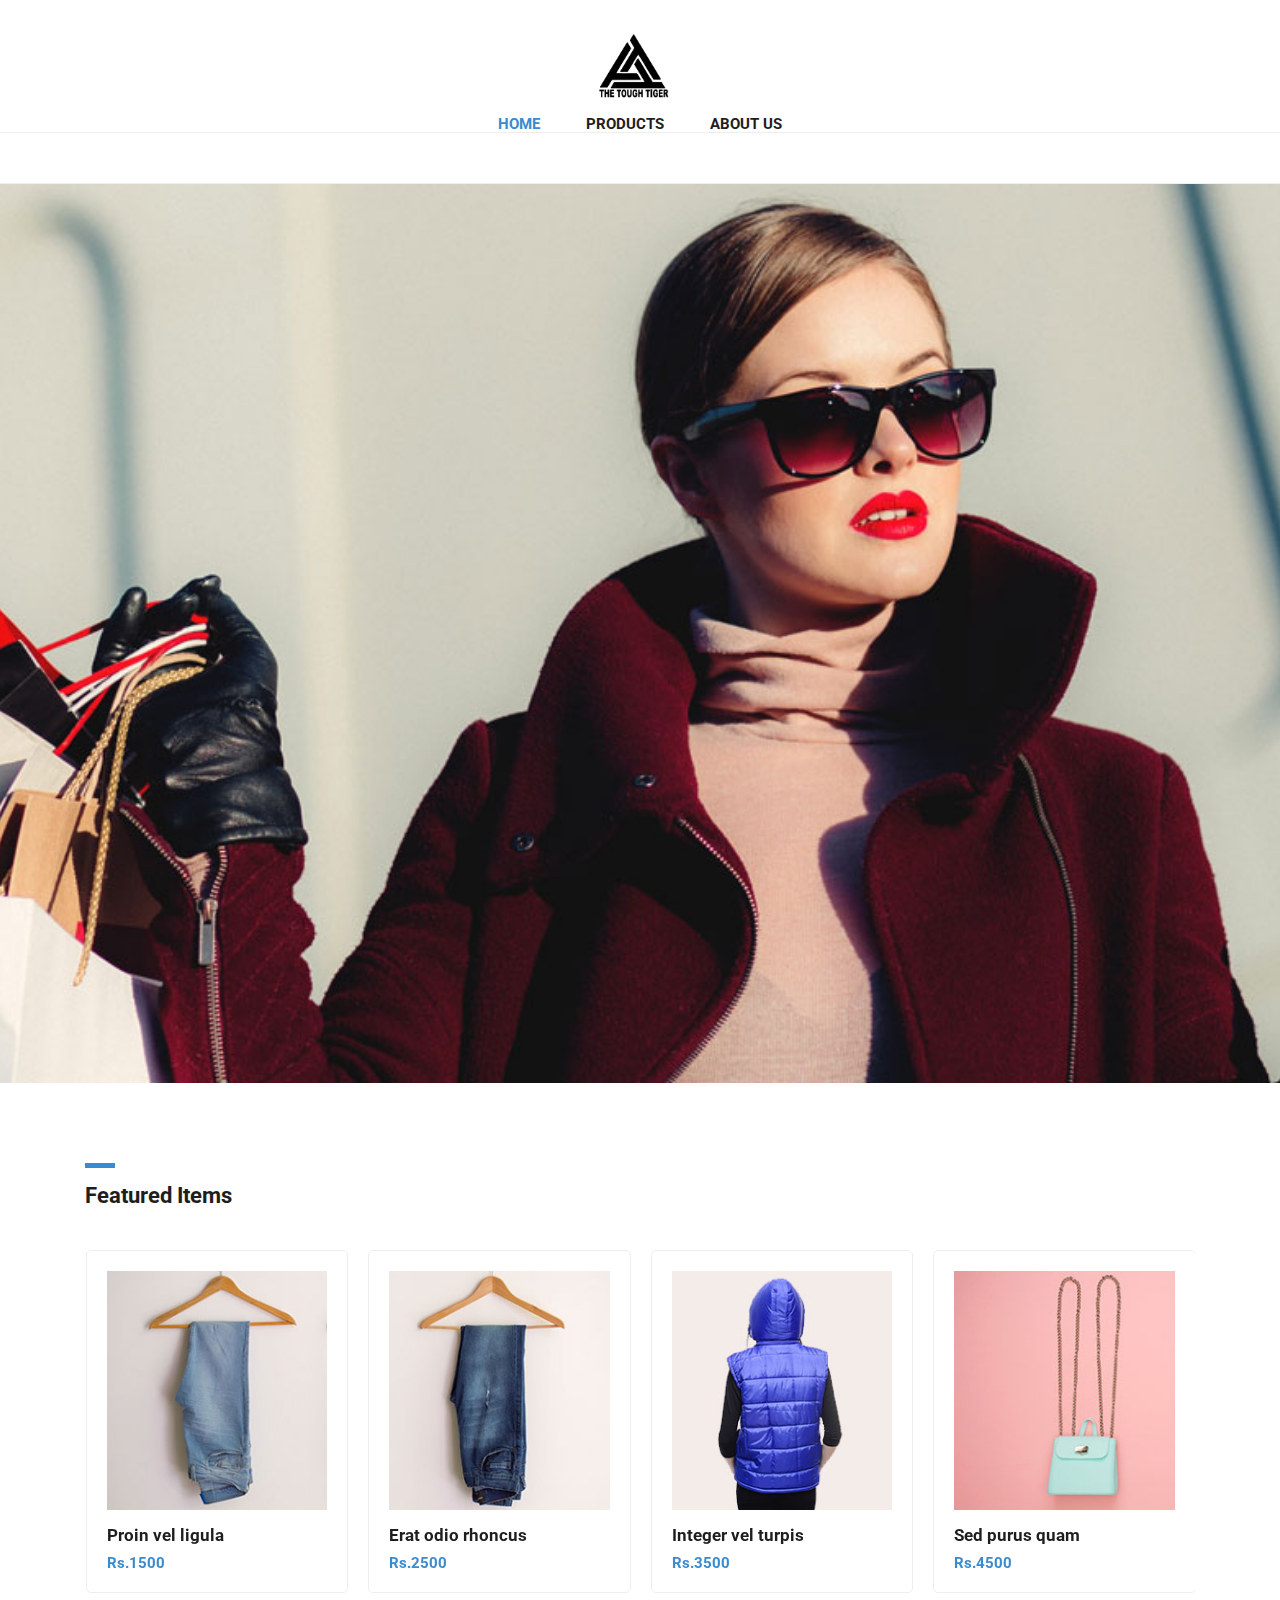
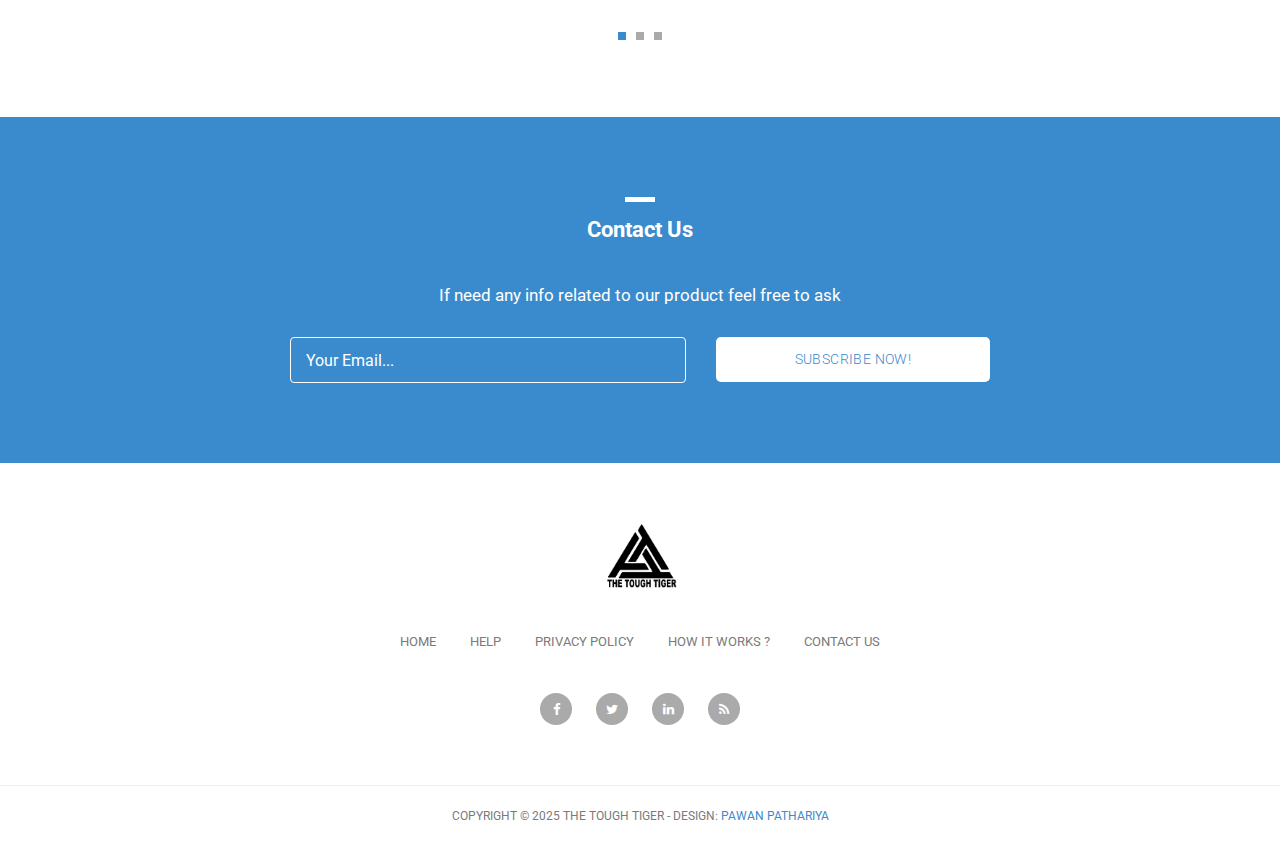
<file: index.html>
<!DOCTYPE html>
<html lang="en">

  <head>

    <meta charset="utf-8">
    <meta name="viewport" content="width=device-width, initial-scale=1, shrink-to-fit=no">
    <meta name="description" content="">
    <meta name="author" content="">
    <link href="https://fonts.googleapis.com/css?family=Roboto:100,300,400,500,700" rel="stylesheet">

    <title>Ecommerce Template</title>

    <!-- Bootstrap core CSS -->
    <link href="vendor/bootstrap/css/bootstrap.min.css" rel="stylesheet">


    <!-- Additional CSS Files -->
    <link rel="stylesheet" href="assets/css/fontawesome.css">
    <link rel="stylesheet" href="assets/css/tooplate-main.css">
    <link rel="stylesheet" href="assets/css/owl.css">
  </head>

  <body>

    <!-- Navigation -->
    <nav class="navbar navbar-expand-lg navbar-dark bg-dark static-top">
      <div class="container">
        <a class="navbar-brand" href="#"><img src="logo.png " alt="#" width="100"></a>
        <button class="navbar-toggler" type="button" data-toggle="collapse" data-target="#navbarResponsive" aria-controls="navbarResponsive" aria-expanded="false" aria-label="Toggle navigation">
          <span class="navbar-toggler-icon"></span>
        </button>
        <div class="collapse navbar-collapse" id="navbarResponsive">
          <ul class="navbar-nav ml-auto">
            <li class="nav-item active">
              <a class="nav-link" href="index.html">Home
                <span class="sr-only">(current)</span>
              </a>
            </li>
            <li class="nav-item">
              <a class="nav-link" href="products.html">Products</a>
            </li>
            <li class="nav-item">
              <a class="nav-link" href="about.html">About Us</a>
            </li>
          </ul>
        </div>
      </div>
    </nav>

    <!-- Page Content -->
    <!-- Banner Starts Here -->
    <div class="banner">
      <div class="container">
        <div class="row">
          <div class="col-md-12">
          </div>
        </div>
      </div>
    </div>
    <!-- Banner Ends Here -->

    <!-- Featured Starts Here -->
    <div class="featured-items">
      <div class="container">
        <div class="row">
          <div class="col-md-12">
            <div class="section-heading">
              <div class="line-dec"></div>
              <h1>Featured Items</h1>
            </div>
          </div>
          <div class="col-md-12">
            <div class="owl-carousel owl-theme">
              <a href="single-product.html">
                <div class="featured-item">
                  <img src="assets/images/item-01.jpg" alt="Item 1">
                  <h4>Proin vel ligula</h4>
                  <h6>Rs.1500</h6>
                </div>
              </a>
              <a href="single-product.html">
                <div class="featured-item">
                  <img src="assets/images/item-02.jpg" alt="Item 2">
                  <h4>Erat odio rhoncus</h4>
                  <h6>Rs.2500</h6>
                </div>
              </a>
              <a href="single-product.html">
                <div class="featured-item">
                  <img src="assets/images/item-03.jpg" alt="Item 3">
                  <h4>Integer vel turpis</h4>
                  <h6>Rs.3500</h6>
                </div>
              </a>
              <a href="single-product.html">
                <div class="featured-item">
                  <img src="assets/images/item-04.jpg" alt="Item 4">
                  <h4>Sed purus quam</h4>
                  <h6>Rs.4500</h6>
                </div>
              </a>
              <a href="single-product.html">
                <div class="featured-item">
                  <img src="assets/images/item-05.jpg" alt="Item 5">
                  <h4>Morbi aliquet</h4>
                  <h6>Rs.5500</h6>
                </div>
              </a>
              <a href="single-product.html">
                <div class="featured-item">
                  <img src="assets/images/item-06.jpg" alt="Item 6">
                  <h4>Urna ac diam</h4>
                  <h6>Rs.6500</h6>
                </div>
              </a>
              <a href="single-product.html">
                <div class="featured-item">
                  <img src="assets/images/item-04.jpg" alt="Item 7">
                  <h4>Proin eget imperdiet</h4>
                  <h6>Rs.7500</h6>
                </div>
              </a>
              <a href="single-product.html">
                <div class="featured-item">
                  <img src="assets/images/item-05.jpg" alt="Item 8">
                  <h4>Nullam risus nisl</h4>
                  <h6>Rs.8500</h6>
                </div>
              </a>
              <a href="single-product.html">
                <div class="featured-item">
                  <img src="assets/images/item-06.jpg" alt="Item 9">
                  <h4>Cras tempus</h4>
                  <h6>Rs.9500</h6>
                </div>
              </a>
            </div>
          </div>
        </div>
      </div>
    </div>
    <!-- Featred Ends Here -->


    <!-- Subscribe Form Starts Here -->
    <div class="subscribe-form">
      <div class="container">
        <div class="row">
          <div class="col-md-12">
            <div class="section-heading">
              <div class="line-dec"></div>
              <h1>Contact Us</h1>
            </div>
          </div>
          <div class="col-md-8 offset-md-2">
            <div class="main-content">
              <p>If need any info related to our product feel free to ask</p>
              <div class="container">
                <form id="subscribe" action="" method="get">
                  <div class="row">
                    <div class="col-md-7">
                      <fieldset>
                        <input name="email" type="text" class="form-control" id="email" 
                        onfocus="if(this.value == 'Your Email...') { this.value = ''; }" 
                    	onBlur="if(this.value == '') { this.value = 'Your Email...';}"
                    	value="Your Email..." required="">
                      </fieldset>
                    </div>
                    <div class="col-md-5">
                      <fieldset>
                        <button type="submit" id="form-submit" class="button">Subscribe Now!</button>
                      </fieldset>
                    </div>
                  </div>
                </form>
              </div>
            </div>
          </div>
        </div>
      </div>
    </div>
    <!-- Subscribe Form Ends Here -->


    
    <!-- Footer Starts Here -->
    <div class="footer">
      <div class="container">
        <div class="row">
          <div class="col-md-12">
            <div class="logo">
              <img src="logo.png" alt="" width="100">
            </div>
          </div>
          <div class="col-md-12">
            <div class="footer-menu">
              <ul>
                <li><a href="#">Home</a></li>
                <li><a href="#">Help</a></li>
                <li><a href="#">Privacy Policy</a></li>
                <li><a href="#">How It Works ?</a></li>
                <li><a href="#">Contact Us</a></li>
              </ul>
            </div>
          </div>
          <div class="col-md-12">
            <div class="social-icons">
              <ul>
                <li><a href="#"><i class="fa fa-facebook"></i></a></li>
                <li><a href="#"><i class="fa fa-twitter"></i></a></li>
                <li><a href="#"><i class="fa fa-linkedin"></i></a></li>
                <li><a href="#"><i class="fa fa-rss"></i></a></li>
              </ul>
            </div>
          </div>
        </div>
      </div>
    </div>
    <!-- Footer Ends Here -->


    <!-- Sub Footer Starts Here -->
    <div class="sub-footer">
      <div class="container">
        <div class="row">
          <div class="col-md-12">
            <div class="copyright-text">
              <p>Copyright &copy; 2025 The Tough Tiger  
                - Design: <a rel="nofollow" href="https://www.facebook.com/tooplate">Pawan Pathariya</a></p>
            </div>
          </div>
        </div>
      </div>
    </div>
    <!-- Sub Footer Ends Here -->


    <!-- Bootstrap core JavaScript -->
    <script src="vendor/jquery/jquery.min.js"></script>
    <script src="vendor/bootstrap/js/bootstrap.bundle.min.js"></script>


    <!-- Additional Scripts -->
    <script src="assets/js/custom.js"></script>
    <script src="assets/js/owl.js"></script>


    <script language = "text/Javascript"> 
      cleared[0] = cleared[1] = cleared[2] = 0; //set a cleared flag for each field
      function clearField(t){                   //declaring the array outside of the
      if(! cleared[t.id]){                      // function makes it static and global
          cleared[t.id] = 1;  // you could use true and false, but that's more typing
          t.value='';         // with more chance of typos
          t.style.color='#fff';
          }
      }
    </script>


  </body>

</html>
</file>
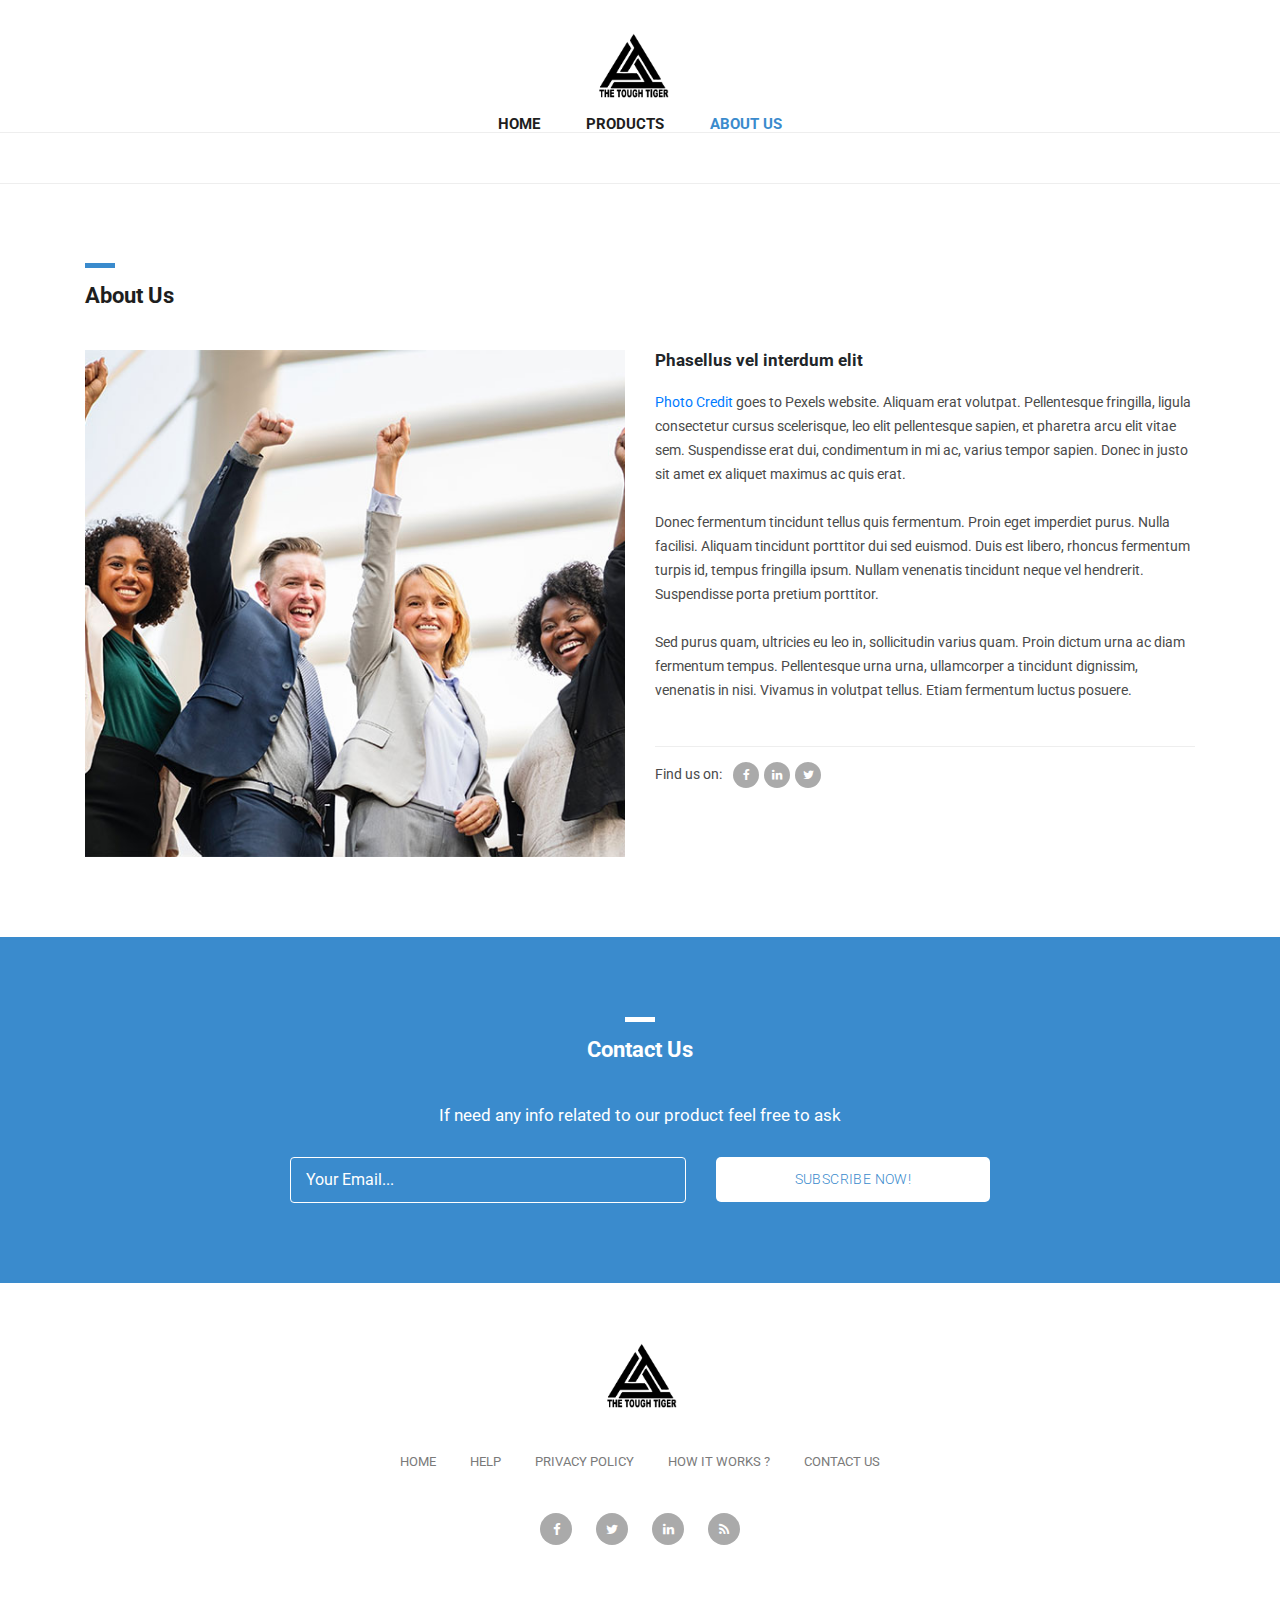
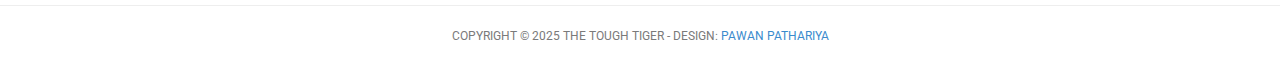
<file: about.html>
<!DOCTYPE html>
<html lang="en">

  <head>

    <meta charset="utf-8">
    <meta name="viewport" content="width=device-width, initial-scale=1, shrink-to-fit=no">
    <meta name="description" content="">
    <meta name="author" content="">
    <link href="https://fonts.googleapis.com/css?family=Roboto:100,300,400,500,700" rel="stylesheet">

    <title>About Page</title>

    <!-- Bootstrap core CSS -->
    <link href="vendor/bootstrap/css/bootstrap.min.css" rel="stylesheet">


    <!-- Additional CSS Files -->
    <link rel="stylesheet" href="assets/css/fontawesome.css">
    <link rel="stylesheet" href="assets/css/tooplate-main.css">
    <link rel="stylesheet" href="assets/css/owl.css">
    <link rel="stylesheet" href="assets/css/flex-slider.css">
  </head>

  <body>
    

    <!-- Navigation -->
    <nav class="navbar navbar-expand-lg navbar-dark bg-dark static-top">
      <div class="container">
        <a class="navbar-brand" href="#"><img src="logo.png" alt="" width="100"></a>
        <button class="navbar-toggler" type="button" data-toggle="collapse" data-target="#navbarResponsive" aria-controls="navbarResponsive" aria-expanded="false" aria-label="Toggle navigation">
          <span class="navbar-toggler-icon"></span>
        </button>
        <div class="collapse navbar-collapse" id="navbarResponsive">
          <ul class="navbar-nav ml-auto">
            <li class="nav-item">
              <a class="nav-link" href="index.html">Home</a>
            </li>
            <li class="nav-item">
              <a class="nav-link" href="products.html">Products
                <span class="sr-only">(current)</span>
              </a>
            </li>
            <li class="nav-item active">
              <a class="nav-link" href="about.html">About Us</a>
              <span class="sr-only">(current)</span>
            </li>
          </ul>
        </div>
      </div>
    </nav>

    <!-- Page Content -->
    <!-- About Page Starts Here -->
    <div class="about-page">
      <div class="container">
        <div class="row">
          <div class="col-md-12">
            <div class="section-heading">
              <div class="line-dec"></div>
              <h1>About Us</h1>
            </div>
          </div>
          <div class="col-md-6">
            <div class="left-image">
              <img src="assets/images/about-us.jpg" alt="">
            </div>
          </div>
          <div class="col-md-6">
            <div class="right-content">
              <h4>Phasellus vel interdum elit</h4>
              <p><a href="https://www.pexels.com/photo/group-of-people-raising-right-hand-1059120/">Photo Credit</a> goes to Pexels website. Aliquam erat volutpat. Pellentesque fringilla, ligula consectetur cursus scelerisque, leo elit pellentesque sapien, et pharetra arcu elit vitae sem. Suspendisse erat dui, condimentum in mi ac, varius tempor sapien. Donec in justo sit amet ex aliquet maximus ac quis erat.</p> 
              <br>
              <p>Donec fermentum tincidunt tellus quis fermentum. Proin eget imperdiet purus. Nulla facilisi. Aliquam tincidunt porttitor dui sed euismod. Duis est libero, rhoncus fermentum turpis id, tempus fringilla ipsum. Nullam venenatis tincidunt neque vel hendrerit. Suspendisse porta pretium porttitor.</p>
              <br>
              <p>Sed purus quam, ultricies eu leo in, sollicitudin varius quam. Proin dictum urna ac diam fermentum tempus. Pellentesque urna urna, ullamcorper a tincidunt dignissim, venenatis in nisi. Vivamus in volutpat tellus. Etiam fermentum luctus posuere.</p>
              <br>
              <div class="share">
                <h6>Find us on: <span><a href="#"><i class="fa fa-facebook"></i></a><a href="#"><i class="fa fa-linkedin"></i></a><a href="#"><i class="fa fa-twitter"></i></a></span></h6>
              </div>
            </div>
          </div>
        </div>
      </div>
    </div>
    <!-- About Page Ends Here -->

    <!-- Subscribe Form Starts Here -->
    <div class="subscribe-form">
      <div class="container">
        <div class="row">
          <div class="col-md-12">
            <div class="section-heading">
              <div class="line-dec"></div>
              <h1>Contact Us</h1>
            </div>
          </div>
          <div class="col-md-8 offset-md-2">
            <div class="main-content">
              <p>If need any info related to our product feel free to ask</p>
              <div class="container">
                <form id="subscribe" action="" method="get">
                  <div class="row">
                    <div class="col-md-7">
                      <fieldset>
                        <input name="email" type="text" class="form-control" id="email" 
                        onfocus="if(this.value == 'Your Email...') { this.value = ''; }" 
                    	onBlur="if(this.value == '') { this.value = 'Your Email...';}"
                    	value="Your Email..." required="">
                      </fieldset>
                    </div>
                    <div class="col-md-5">
                      <fieldset>
                        <button type="submit" id="form-submit" class="button">Subscribe Now!</button>
                      </fieldset>
                    </div>
                  </div>
                </form>
              </div>
            </div>
          </div>
        </div>
      </div>
    </div>
    <!-- Subscribe Form Ends Here -->


    
    <!-- Footer Starts Here -->
    <div class="footer">
      <div class="container">
        <div class="row">
          <div class="col-md-12">
            <div class="logo">
              <img src="logo.png" alt="" width="100">
            </div>
          </div>
          <div class="col-md-12">
            <div class="footer-menu">
              <ul>
                <li><a href="#">Home</a></li>
                <li><a href="#">Help</a></li>
                <li><a href="#">Privacy Policy</a></li>
                <li><a href="#">How It Works ?</a></li>
                <li><a href="#">Contact Us</a></li>
              </ul>
            </div>
          </div>
          <div class="col-md-12">
            <div class="social-icons">
              <ul>
                <li><a href="#"><i class="fa fa-facebook"></i></a></li>
                <li><a href="#"><i class="fa fa-twitter"></i></a></li>
                <li><a href="#"><i class="fa fa-linkedin"></i></a></li>
                <li><a href="#"><i class="fa fa-rss"></i></a></li>
              </ul>
            </div>
          </div>
        </div>
      </div>
    </div>
    <!-- Footer Ends Here -->


    <!-- Sub Footer Starts Here -->
    <div class="sub-footer">
      <div class="container">
        <div class="row">
          <div class="col-md-12">
            <div class="copyright-text">
              <p>Copyright &copy; 2025 The Tough Tiger  
                - Design: <a rel="nofollow" href="https://www.facebook.com/tooplate">Pawan Pathariya</a></p>
            </div>
          </div>
        </div>
      </div>
    </div>
    <!-- Sub Footer Ends Here -->



    <!-- Bootstrap core JavaScript -->
    <script src="vendor/jquery/jquery.min.js"></script>
    <script src="vendor/bootstrap/js/bootstrap.bundle.min.js"></script>


    <!-- Additional Scripts -->
    <script src="assets/js/custom.js"></script>
    <script src="assets/js/owl.js"></script>
    <script src="assets/js/isotope.js"></script>
    <script src="assets/js/flex-slider.js"></script>


    <script language = "text/Javascript"> 
      cleared[0] = cleared[1] = cleared[2] = 0; //set a cleared flag for each field
      function clearField(t){                   //declaring the array outside of the
      if(! cleared[t.id]){                      // function makes it static and global
          cleared[t.id] = 1;  // you could use true and false, but that's more typing
          t.value='';         // with more chance of typos
          t.style.color='#fff';
          }
      }
    </script>


  </body>

</html>
</file>
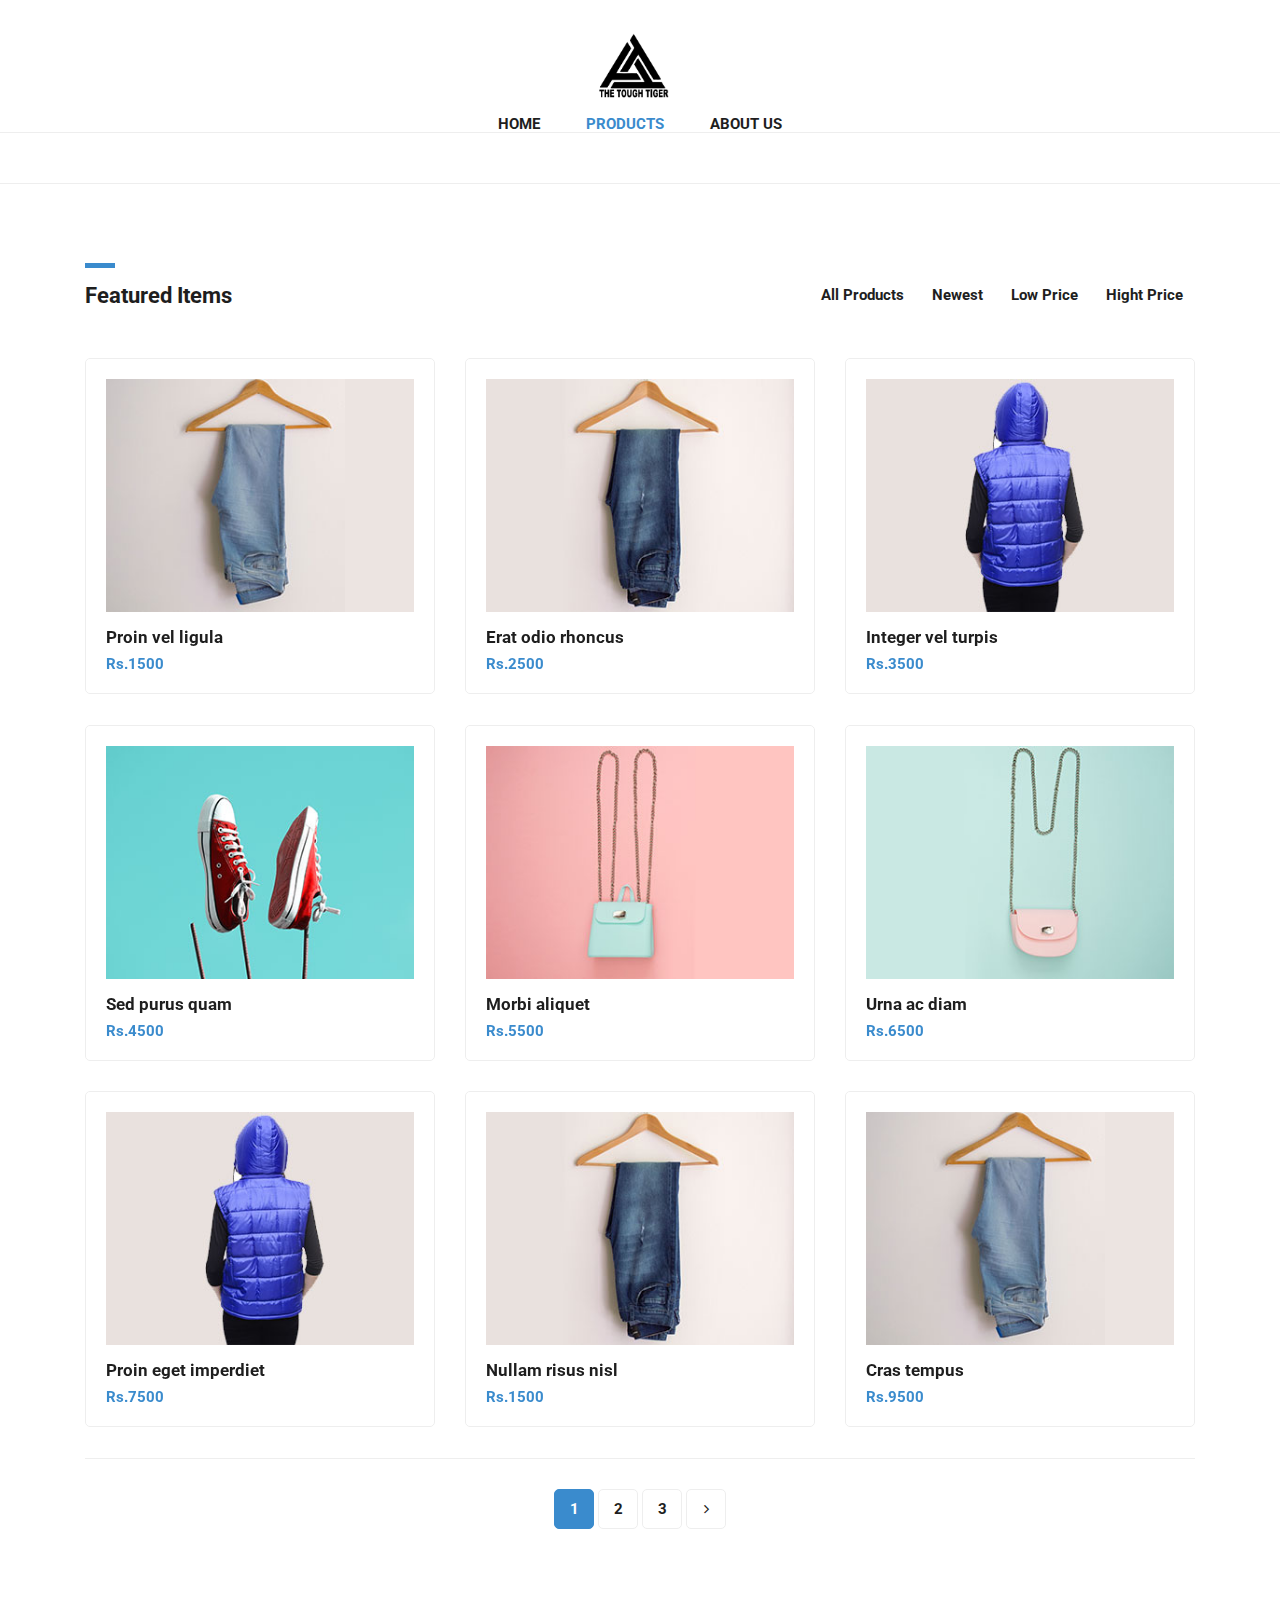
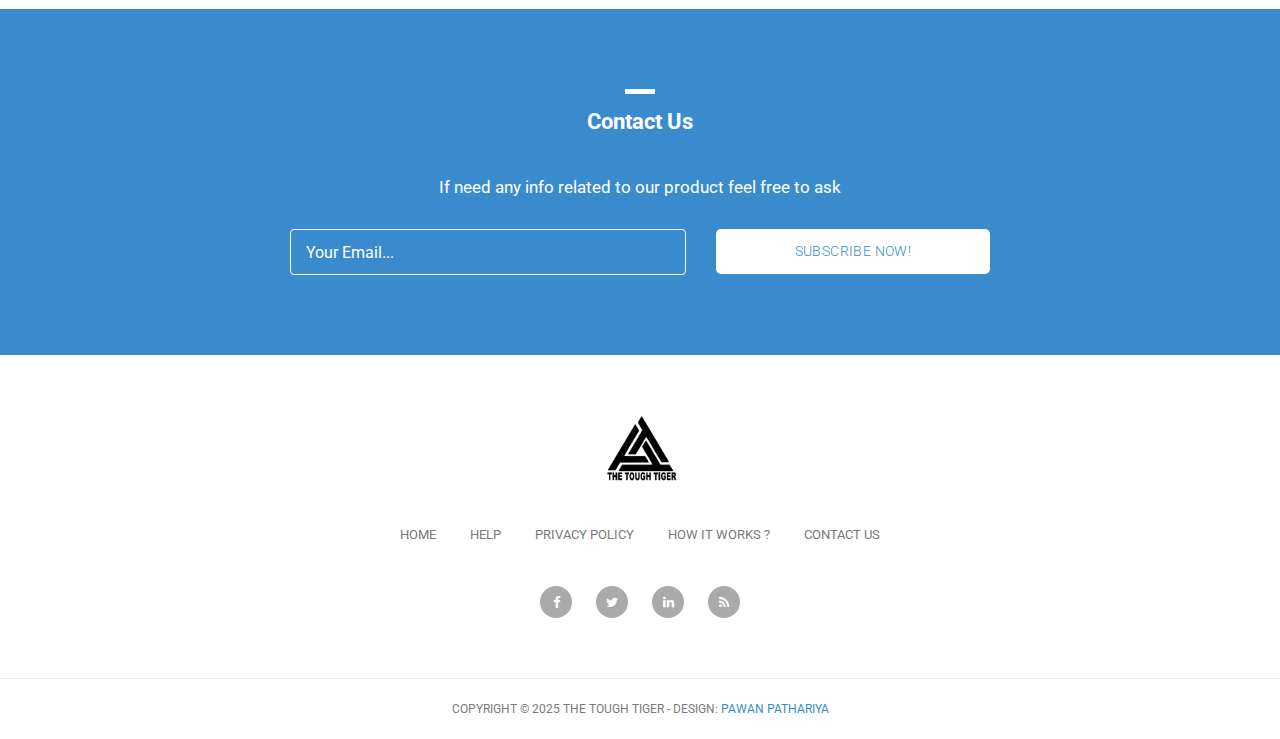
<file: products.html>
<!DOCTYPE html>
<html lang="en">

  <head>

    <meta charset="utf-8">
    <meta name="viewport" content="width=device-width, initial-scale=1, shrink-to-fit=no">
    <meta name="description" content="">
    <meta name="author" content="">
    <link href="https://fonts.googleapis.com/css?family=Roboto:100,300,400,500,700" rel="stylesheet">

    <title>Our Products</title>

    <!-- Bootstrap core CSS -->
    <link href="vendor/bootstrap/css/bootstrap.min.css" rel="stylesheet">


    <!-- Additional CSS Files -->
    <link rel="stylesheet" href="assets/css/fontawesome.css">
    <link rel="stylesheet" href="assets/css/tooplate-main.css">
    <link rel="stylesheet" href="assets/css/owl.css">

  </head>

  <body>
   
    <!-- Navigation -->
    <nav class="navbar navbar-expand-lg navbar-dark bg-dark static-top">
      <div class="container">
        <a class="navbar-brand" href="#"><img src="logo.png" alt="" width="100"></a>
        <button class="navbar-toggler" type="button" data-toggle="collapse" data-target="#navbarResponsive" aria-controls="navbarResponsive" aria-expanded="false" aria-label="Toggle navigation">
          <span class="navbar-toggler-icon"></span>
        </button>
        <div class="collapse navbar-collapse" id="navbarResponsive">
          <ul class="navbar-nav ml-auto">
            <li class="nav-item">
              <a class="nav-link" href="index.html">Home</a>
            </li>
            <li class="nav-item active">
              <a class="nav-link" href="products.html">Products
                <span class="sr-only">(current)</span>
              </a>
            </li>
            <li class="nav-item">
              <a class="nav-link" href="about.html">About Us</a>
            </li>
    
          </ul>
        </div>
      </div>
    </nav>

    <!-- Page Content -->
    <!-- Items Starts Here -->
    <div class="featured-page">
      <div class="container">
        <div class="row">
          <div class="col-md-4 col-sm-12">
            <div class="section-heading">
              <div class="line-dec"></div>
              <h1>Featured Items</h1>
            </div>
          </div>
          <div class="col-md-8 col-sm-12">
            <div id="filters" class="button-group">
              <button class="btn btn-primary" data-filter="*">All Products</button>
              <button class="btn btn-primary" data-filter=".new">Newest</button>
              <button class="btn btn-primary" data-filter=".low">Low Price</button>
              <button class="btn btn-primary" data-filter=".high">Hight Price</button>
            </div>
          </div>
        </div>
      </div>
    </div>
  
    <div class="featured container no-gutter">

        <div class="row posts">
            <div id="1" class="item new col-md-4">
              <a href="single-product.html">
                <div class="featured-item">
                  <img src="assets/images/product-01.jpg" alt="">
                  <h4>Proin vel ligula</h4>
                  <h6>Rs.1500</h6>
                </div>
              </a>
            </div>
            <div id="2" class="item high col-md-4">
              <a href="single-product.html">
                <div class="featured-item">
                  <img src="assets/images/product-02.jpg" alt="">
                  <h4>Erat odio rhoncus</h4>
                  <h6>Rs.2500</h6>
                </div>
              </a>
            </div>
            <div id="3" class="item low col-md-4">
              <a href="single-product.html">
                <div class="featured-item">
                  <img src="assets/images/product-03.jpg" alt="">
                  <h4>Integer vel turpis</h4>
                  <h6>Rs.3500</h6>
                </div>
              </a>
            </div>
            <div id="4" class="item low col-md-4">
              <a href="single-product.html">
                <div class="featured-item">
                  <img src="assets/images/product-04.jpg" alt="">
                  <h4>Sed purus quam</h4>
                  <h6>Rs.4500</h6>
                </div>
              </a>
            </div>
            <div id="5" class="item new high col-md-4">
              <a href="single-product.html">
                <div class="featured-item">
                  <img src="assets/images/product-05.jpg" alt="">
                  <h4>Morbi aliquet</h4>
                  <h6>Rs.5500</h6>
                </div>
              </a>
            </div>
            <div id="6" class="item new col-md-4">
              <a href="single-product.html">
                <div class="featured-item">
                  <img src="assets/images/product-06.jpg" alt="">
                  <h4>Urna ac diam</h4>
                  <h6>Rs.6500</h6>
                </div>
              </a>
            </div>
            <div id="7" class="item new high col-md-4">
              <a href="single-product.html">
                <div class="featured-item">
                  <img src="assets/images/product-03.jpg" alt="">
                  <h4>Proin eget imperdiet</h4>
                  <h6>Rs.7500</h6>
                </div>
              </a>
            </div>
            <div id="8" class="item low new col-md-4">
              <a href="single-product.html">
                <div class="featured-item">
                  <img src="assets/images/product-02.jpg" alt="">
                  <h4>Nullam risus nisl</h4>
                  <h6>Rs.1500</h6>
                </div>
              </a>
            </div>
            <div id="9" class="item new col-md-4">
              <a href="single-product.html">
                <div class="featured-item">
                  <img src="assets/images/product-01.jpg" alt="">
                  <h4>Cras tempus</h4>
                  <h6>Rs.9500</h6>
                </div>
              </a>
            </div>
        </div>
    </div>

    <div class="page-navigation">
      <div class="container">
        <div class="row">
          <div class="col-md-12">
            <ul>
              <li class="current-page"><a href="#">1</a></li>
              <li><a href="#">2</a></li>
              <li><a href="#">3</a></li>
              <li><a href="#"><i class="fa fa-angle-right"></i></a></li>
            </ul>
          </div>
        </div>
      </div>
    </div>
    <!-- Featred Page Ends Here -->

    <!-- Subscribe Form Starts Here -->
    <div class="subscribe-form">
      <div class="container">
        <div class="row">
          <div class="col-md-12">
            <div class="section-heading">
              <div class="line-dec"></div>
              <h1>Contact Us</h1>
            </div>
          </div>
          <div class="col-md-8 offset-md-2">
            <div class="main-content">
              <p>If need any info related to our product feel free to ask</p>
              <div class="container">
                <form id="subscribe" action="" method="get">
                  <div class="row">
                    <div class="col-md-7">
                      <fieldset>
                        <input name="email" type="text" class="form-control" id="email" 
                        onfocus="if(this.value == 'Your Email...') { this.value = ''; }" 
                    	onBlur="if(this.value == '') { this.value = 'Your Email...';}"
                    	value="Your Email..." required="">
                      </fieldset>
                    </div>
                    <div class="col-md-5">
                      <fieldset>
                        <button type="submit" id="form-submit" class="button">Subscribe Now!</button>
                      </fieldset>
                    </div>
                  </div>
                </form>
              </div>
            </div>
          </div>
        </div>
      </div>
    </div>
    <!-- Subscribe Form Ends Here -->


    
    <!-- Footer Starts Here -->
    <div class="footer">
      <div class="container">
        <div class="row">
          <div class="col-md-12">
            <div class="logo">
              <img src="logo.png" alt="" width="100">
            </div>
          </div>
          <div class="col-md-12">
            <div class="footer-menu">
              <ul>
                <li><a href="#">Home</a></li>
                <li><a href="#">Help</a></li>
                <li><a href="#">Privacy Policy</a></li>
                <li><a href="#">How It Works ?</a></li>
                <li><a href="#">Contact Us</a></li>
              </ul>
            </div>
          </div>
          <div class="col-md-12">
            <div class="social-icons">
              <ul>
                <li><a href="#"><i class="fa fa-facebook"></i></a></li>
                <li><a href="#"><i class="fa fa-twitter"></i></a></li>
                <li><a href="#"><i class="fa fa-linkedin"></i></a></li>
                <li><a href="#"><i class="fa fa-rss"></i></a></li>
              </ul>
            </div>
          </div>
        </div>
      </div>
    </div>
    <!-- Footer Ends Here -->


    <!-- Sub Footer Starts Here -->
    <div class="sub-footer">
      <div class="container">
        <div class="row">
          <div class="col-md-12">
            <div class="copyright-text">
              <p>Copyright &copy; 2025 The Tough Tiger  
                - Design: <a rel="nofollow" href="https://www.facebook.com/tooplate">Pawan Pathariya</a></p>
            </div>
          </div>
        </div>
      </div>
    </div>
    <!-- Sub Footer Ends Here -->



    <!-- Bootstrap core JavaScript -->
    <script src="vendor/jquery/jquery.min.js"></script>
    <script src="vendor/bootstrap/js/bootstrap.bundle.min.js"></script>


    <!-- Additional Scripts -->
    <script src="assets/js/custom.js"></script>
    <script src="assets/js/owl.js"></script>
    <script src="assets/js/isotope.js"></script>


    <script language = "text/Javascript"> 
      cleared[0] = cleared[1] = cleared[2] = 0; //set a cleared flag for each field
      function clearField(t){                   //declaring the array outside of the
      if(! cleared[t.id]){                      // function makes it static and global
          cleared[t.id] = 1;  // you could use true and false, but that's more typing
          t.value='';         // with more chance of typos
          t.style.color='#fff';
          }
      }
    </script>


  </body>

</html>
</file>
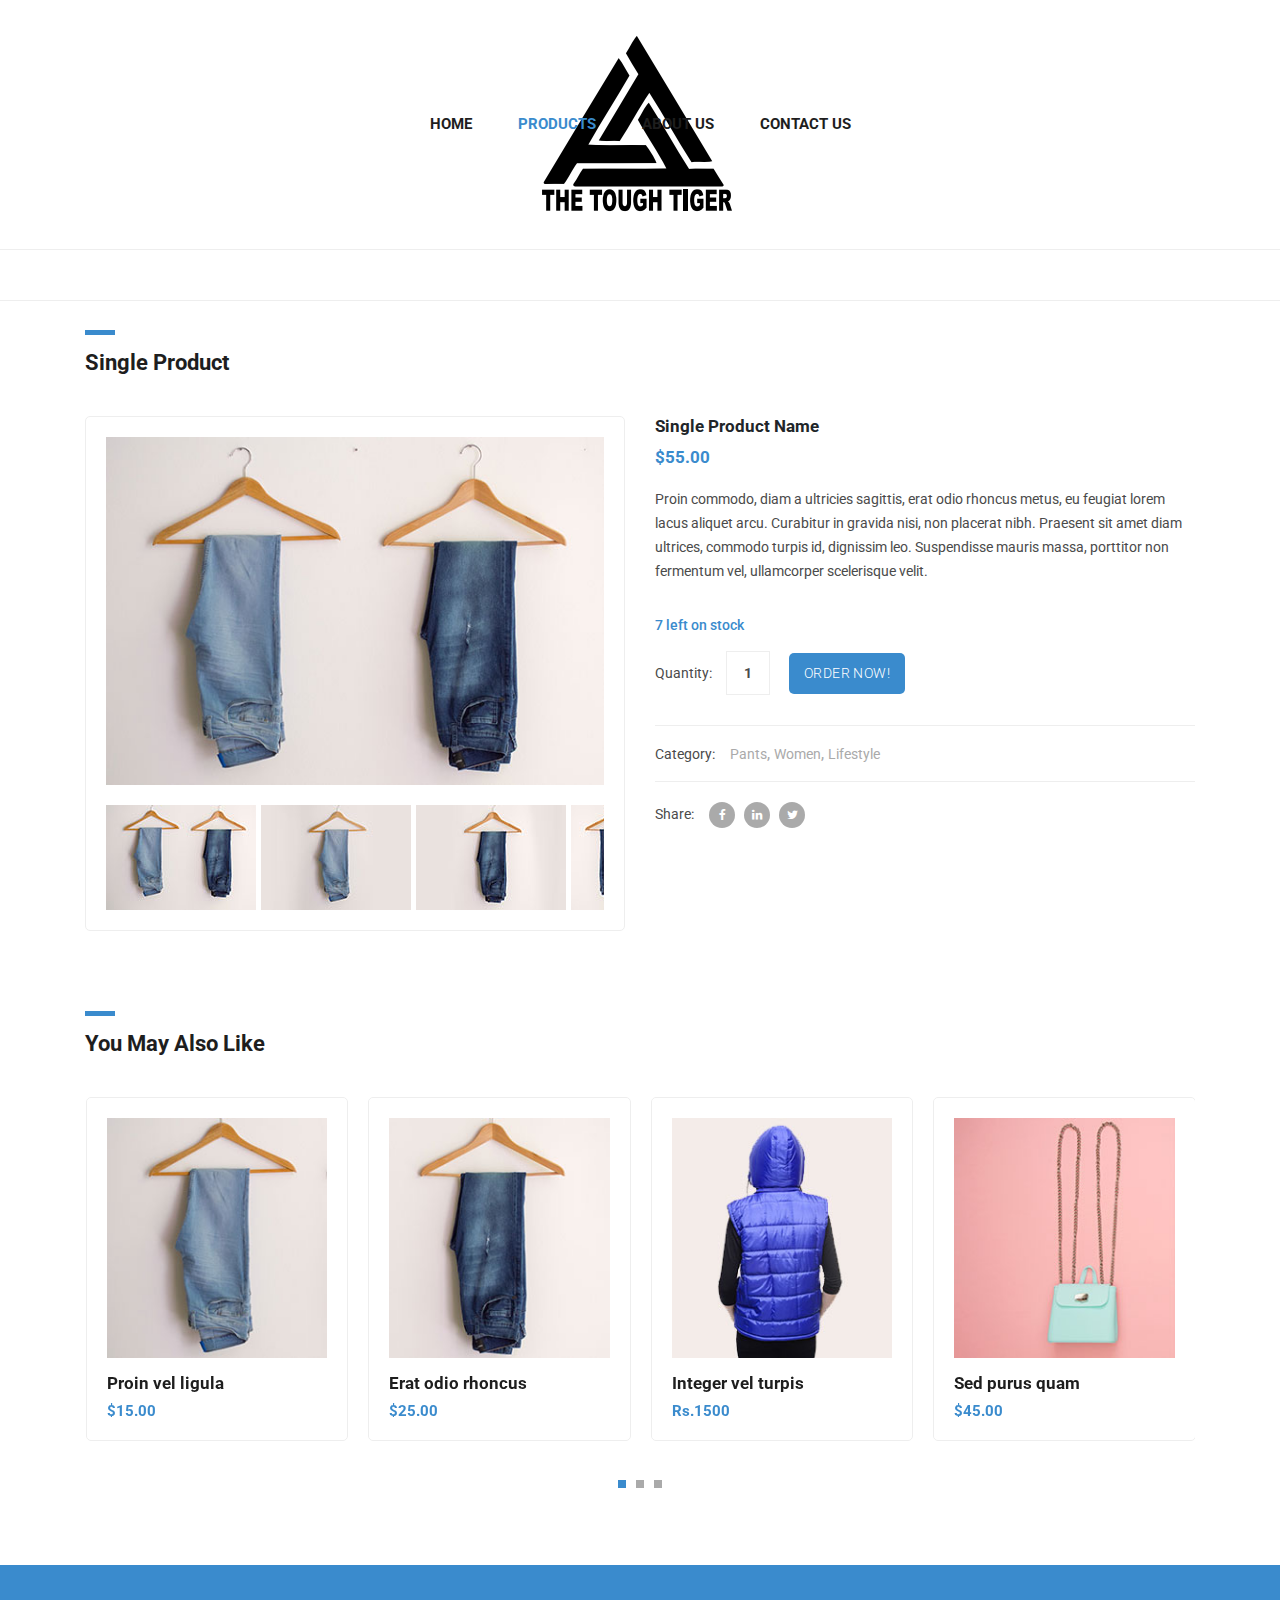
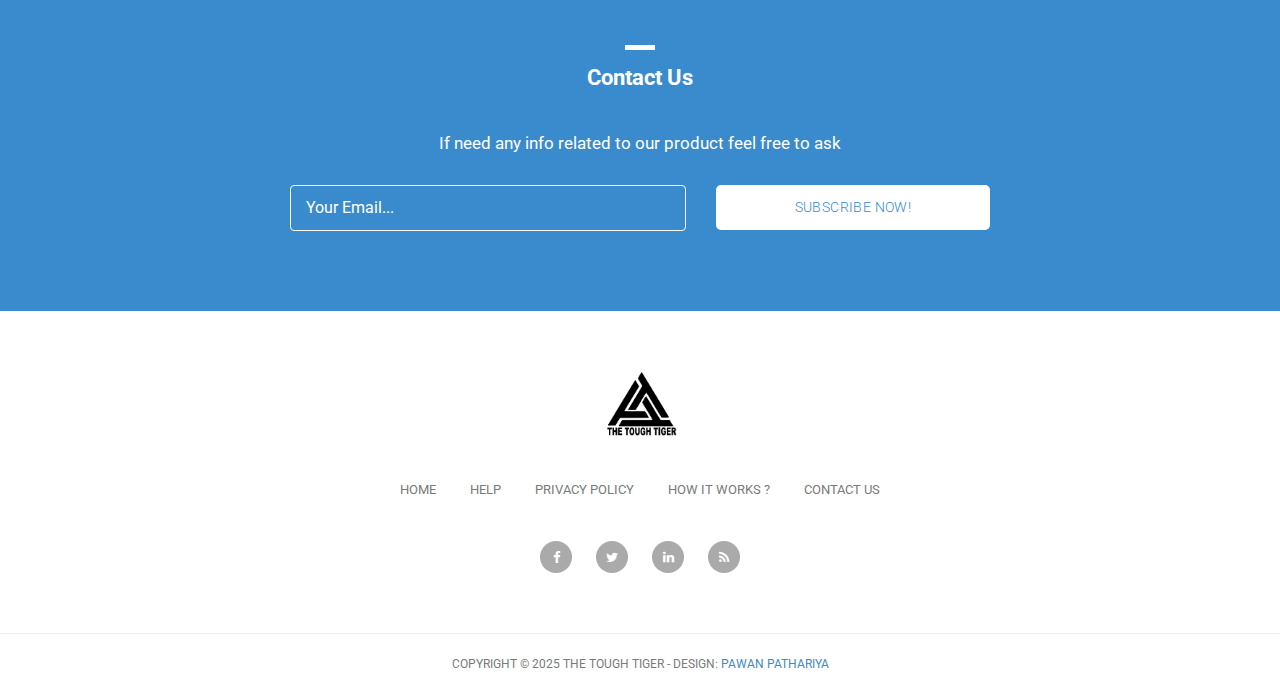
<file: single-product.html>
<!DOCTYPE html>
<html lang="en">

  <head>

    <meta charset="utf-8">
    <meta name="viewport" content="width=device-width, initial-scale=1, shrink-to-fit=no">
    <meta name="description" content="">
    <meta name="author" content="">
    <link href="https://fonts.googleapis.com/css?family=Roboto:100,300,400,500,700" rel="stylesheet">

    <title>Product Detail</title>

    <!-- Bootstrap core CSS -->
    <link href="vendor/bootstrap/css/bootstrap.min.css" rel="stylesheet">


    <!-- Additional CSS Files -->
    <link rel="stylesheet" href="assets/css/fontawesome.css">
    <link rel="stylesheet" href="assets/css/tooplate-main.css">
    <link rel="stylesheet" href="assets/css/owl.css">
    <link rel="stylesheet" href="assets/css/flex-slider.css">
  </head>

  <body>
    
 
    <!-- Navigation -->
    <nav class="navbar navbar-expand-lg navbar-dark bg-dark static-top">
      <div class="container">
        <a class="navbar-brand" href="#"><img src="logo.png" alt=""></a>
        <button class="navbar-toggler" type="button" data-toggle="collapse" data-target="#navbarResponsive" aria-controls="navbarResponsive" aria-expanded="false" aria-label="Toggle navigation">
          <span class="navbar-toggler-icon"></span>
        </button>
        <div class="collapse navbar-collapse" id="navbarResponsive">
          <ul class="navbar-nav ml-auto">
            <li class="nav-item">
              <a class="nav-link" href="index.html">Home</a>
            </li>
            <li class="nav-item active">
              <a class="nav-link" href="products.html">Products
                <span class="sr-only">(current)</span>
              </a>
            </li>
            <li class="nav-item">
              <a class="nav-link" href="about.html">About Us</a>
            </li>
            <li class="nav-item">
              <a class="nav-link" href="contact.html">Contact Us</a>
            </li>
          </ul>
        </div>
      </div>
    </nav>

    <!-- Page Content -->
    <!-- Single Starts Here -->
    <div class="single-product">
      <div class="container">
        <div class="row">
          <div class="col-md-12">
            <div class="section-heading">
              <div class="line-dec"></div>
              <h1>Single Product</h1>
            </div>
          </div>
          <div class="col-md-6">
            <div class="product-slider">
              <div id="slider" class="flexslider">
                <ul class="slides">
                  <li>
                    <img src="assets/images/big-01.jpg" />
                  </li>
                  <li>
                    <img src="assets/images/big-02.jpg" />
                  </li>
                  <li>
                    <img src="assets/images/big-03.jpg" />
                  </li>
                  <li>
                    <img src="assets/images/big-04.jpg" />
                  </li>
                  <!-- items mirrored twice, total of 12 -->
                </ul>
              </div>
              <div id="carousel" class="flexslider">
                <ul class="slides">
                  <li>
                    <img src="assets/images/thumb-01.jpg" />
                  </li>
                  <li>
                    <img src="assets/images/thumb-02.jpg" />
                  </li>
                  <li>
                    <img src="assets/images/thumb-03.jpg" />
                  </li>
                  <li>
                    <img src="assets/images/thumb-04.jpg" />
                  </li>
                  <!-- items mirrored twice, total of 12 -->
                </ul>
              </div>
            </div>
          </div>
          <div class="col-md-6">
            <div class="right-content">
              <h4>Single Product Name</h4>
              <h6>$55.00</h6>
              <p>Proin commodo, diam a ultricies sagittis, erat odio rhoncus metus, eu feugiat lorem lacus aliquet arcu. Curabitur in gravida nisi, non placerat nibh. Praesent sit amet diam ultrices, commodo turpis id, dignissim leo. Suspendisse mauris massa, porttitor non fermentum vel, ullamcorper scelerisque velit. </p>
              <span>7 left on stock</span>
              <form action="" method="get">
                <label for="quantity">Quantity:</label>
                <input name="quantity" type="quantity" class="quantity-text" id="quantity" 
                	onfocus="if(this.value == '1') { this.value = ''; }" 
                    onBlur="if(this.value == '') { this.value = '1';}"
                    value="1">
                <input type="submit" class="button" value="Order Now!">
              </form>
              <div class="down-content">
                <div class="categories">
                  <h6>Category: <span><a href="#">Pants</a>,<a href="#">Women</a>,<a href="#">Lifestyle</a></span></h6>
                </div>
                <div class="share">
                  <h6>Share: <span><a href="#"><i class="fa fa-facebook"></i></a><a href="#"><i class="fa fa-linkedin"></i></a><a href="#"><i class="fa fa-twitter"></i></a></span></h6>
                </div>
              </div>
            </div>
          </div>
        </div>
      </div>
    </div>
    <!-- Single Page Ends Here -->


    <!-- Similar Starts Here -->
    <div class="featured-items">
      <div class="container">
        <div class="row">
          <div class="col-md-12">
            <div class="section-heading">
              <div class="line-dec"></div>
              <h1>You May Also Like</h1>
            </div>
          </div>
          <div class="col-md-12">
            <div class="owl-carousel owl-theme">
              <a href="single-product.html">
                <div class="featured-item">
                  <img src="assets/images/item-01.jpg" alt="Item 1">
                  <h4>Proin vel ligula</h4>
                  <h6>$15.00</h6>
                </div>
              </a>
              <a href="single-product.html">
                <div class="featured-item">
                  <img src="assets/images/item-02.jpg" alt="Item 2">
                  <h4>Erat odio rhoncus</h4>
                  <h6>$25.00</h6>
                </div>
              </a>
              <a href="single-product.html">
                <div class="featured-item">
                  <img src="assets/images/item-03.jpg" alt="Item 3">
                  <h4>Integer vel turpis</h4>
                  <h6>Rs.1500</h6>
                </div>
              </a>
              <a href="single-product.html">
                <div class="featured-item">
                  <img src="assets/images/item-04.jpg" alt="Item 4">
                  <h4>Sed purus quam</h4>
                  <h6>$45.00</h6>
                </div>
              </a>
              <a href="single-product.html">
                <div class="featured-item">
                  <img src="assets/images/item-05.jpg" alt="Item 5">
                  <h4>Morbi aliquet</h4>
                  <h6>Rs.2500</h6>
                </div>
              </a>
              <a href="single-product.html">
                <div class="featured-item">
                  <img src="assets/images/item-06.jpg" alt="Item 6">
                  <h4>Urna ac diam</h4>
                  <h6>Rs.600</h6>
                </div>
              </a>
              <a href="single-product.html">
                <div class="featured-item">
                  <img src="assets/images/item-04.jpg" alt="Item 7">
                  <h4>Proin eget imperdiet</h4>
                  <h6>Rs.7500</h6>
                </div>
              </a>
              <a href="single-product.html">
                <div class="featured-item">
                  <img src="assets/images/item-05.jpg" alt="Item 8">
                  <h4>Nullam risus nisl</h4>
                  <h6>Rs.8500</h6>
                </div>
              </a>
              <a href="single-product.html">
                <div class="featured-item">
                  <img src="assets/images/item-06.jpg" alt="Item 9">
                  <h4>Cras tempus</h4>
                  <h6>Rs.950</h6>
                </div>
              </a>
            </div>
          </div>
        </div>
      </div>
    </div>
    <!-- Similar Ends Here -->


    <!-- Subscribe Form Starts Here -->
    <div class="subscribe-form">
      <div class="container">
        <div class="row">
          <div class="col-md-12">
            <div class="section-heading">
              <div class="line-dec"></div>
              <h1>Contact Us</h1>
            </div>
          </div>
          <div class="col-md-8 offset-md-2">
            <div class="main-content">
              <p>If need any info related to our product feel free to ask</p>
              <div class="container">
                <form id="subscribe" action="" method="get">
                  <div class="row">
                    <div class="col-md-7">
                      <fieldset>
                        <input name="email" type="text" class="form-control" id="email" 
                        onfocus="if(this.value == 'Your Email...') { this.value = ''; }" 
                    	onBlur="if(this.value == '') { this.value = 'Your Email...';}"
                    	value="Your Email..." required="">
                      </fieldset>
                    </div>
                    <div class="col-md-5">
                      <fieldset>
                        <button type="submit" id="form-submit" class="button">Subscribe Now!</button>
                      </fieldset>
                    </div>
                  </div>
                </form>
              </div>
            </div>
          </div>
        </div>
      </div>
    </div>
    <!-- Subscribe Form Ends Here -->


    
    <!-- Footer Starts Here -->
    <div class="footer">
      <div class="container">
        <div class="row">
          <div class="col-md-12">
            <div class="logo">
              <img src="logo.png" alt="" width="100">
            </div>
          </div>
          <div class="col-md-12">
            <div class="footer-menu">
              <ul>
                <li><a href="#">Home</a></li>
                <li><a href="#">Help</a></li>
                <li><a href="#">Privacy Policy</a></li>
                <li><a href="#">How It Works ?</a></li>
                <li><a href="#">Contact Us</a></li>
              </ul>
            </div>
          </div>
          <div class="col-md-12">
            <div class="social-icons">
              <ul>
                <li><a href="#"><i class="fa fa-facebook"></i></a></li>
                <li><a href="#"><i class="fa fa-twitter"></i></a></li>
                <li><a href="#"><i class="fa fa-linkedin"></i></a></li>
                <li><a href="#"><i class="fa fa-rss"></i></a></li>
              </ul>
            </div>
          </div>
        </div>
      </div>
    </div>
    <!-- Footer Ends Here -->


    <!-- Sub Footer Starts Here -->
    <div class="sub-footer">
      <div class="container">
        <div class="row">
          <div class="col-md-12">
            <div class="copyright-text">
              <p>Copyright &copy; 2025 The Tough Tiger  
                - Design: <a rel="nofollow" href="https://www.facebook.com/tooplate">Pawan Pathariya</a></p>
            </div>
          </div>
        </div>
      </div>
    </div>
    <!-- Sub Footer Ends Here -->


    <!-- Bootstrap core JavaScript -->
    <script src="vendor/jquery/jquery.min.js"></script>
    <script src="vendor/bootstrap/js/bootstrap.bundle.min.js"></script>


    <!-- Additional Scripts -->
    <script src="assets/js/custom.js"></script>
    <script src="assets/js/owl.js"></script>
    <script src="assets/js/isotope.js"></script>
    <script src="assets/js/flex-slider.js"></script>


    <script language = "text/Javascript"> 
      cleared[0] = cleared[1] = cleared[2] = 0; //set a cleared flag for each field
      function clearField(t){                   //declaring the array outside of the
      if(! cleared[t.id]){                      // function makes it static and global
          cleared[t.id] = 1;  // you could use true and false, but that's more typing
          t.value='';         // with more chance of typos
          t.style.color='#fff';
          }
      }
    </script>


  </body>

</html>
</file>
<file: assets/css/tooplate-main.css>
body {
	font-family: 'Roboto', sans-serif;
	transition: all 0.5s;
}
p {
	margin-bottom: 0px;
	font-size: 14px;
	color: #4a4a4a;
	line-height: 24px;
}
a {
	text-decoration: none!important;
}

.copyright-text {
	text-transform: uppercase;
}

.main-button a {
	background-color: #3a8bcd;
	border-radius: 5px;
	padding: 10px 15px;
	display: inline-block;
	color: #fff;
	font-size: 14px;
	text-transform: uppercase;
	font-weight: 300;
	letter-spacing: 0.4px;
	text-decoration: none;
	transition: all 0.5s;
}
.main-button a:hover {
	opacity: 0.7;
}
.section-heading {
	margin-top: 80px;
	margin-bottom: 40px;
}
.section-heading .line-dec {
	width: 30px;
	height: 5px;
	background-color: #3a8bcd;
}
.section-heading h1 {
	font-size: 22px;
	font-weight: 700;
	color: #1e1e1e;
	margin-top: 15px;
}

/* Pre Header Style */
#pre-header {
	background-color: #3a8bcd;
	text-align: center;
}
#pre-header span {
	color: #fff;
	font-size: 15px;
	padding: 10px 0px;
	display: inline-block;
}

/* Header Style */
.navbar .navbar-brand {
	text-align: center;
	width: 100%;
	position: relative;
	padding: 25px 0px;
}
.bg-dark {
	background-color: #fff!important;
	border-bottom: 1px solid #eee;
}
#navbarResponsive {
	z-index: 999;
	position: absolute;
	left: 50%;
	top: 105px;
	transform: translateX(-50%);
}
.navbar-dark .navbar-nav .nav-item {
	margin: 0px 15px;
}
.navbar-dark .navbar-nav .nav-link {
	text-transform: uppercase;
	font-size: 15px;
	font-weight: 700;
	color: #1e1e1e;
	transition: all 0.5s;
}
.navbar-dark .navbar-nav .nav-link:hover,
.navbar-dark .navbar-nav .active>.nav-link,
.navbar-dark .navbar-nav .nav-link.active,
.navbar-dark .navbar-nav .nav-link.show,
.navbar-dark .navbar-nav .show>.nav-link {
	color: #3a8bcd;
}
.navbar:after {
	width: 100%;
	height: 1px;
	background-color: #eee;
	content: '';
	position: absolute;
	left: 0;
	bottom: -52px;
}
.navbar-dark .navbar-toggler-icon {
	background-image: none;
}
.navbar-dark .navbar-toggler {
	border-color: #3a8bcd;
	background-color: #3a8bcd;	
	height: 50px;
	outline: none;
}
.navbar-dark .navbar-toggler-icon:after {
	content: '\f0c9';
	color: #FFF;
	font-size: 22px;
	line-height: 30px;
	font-family: 'FontAwesome';
}
/* Banner Style */
.banner {
	height: 100vh;
	margin-top: 50px;
	background-image: url(../images/banner-bg.jpg);
	background-size: cover;
	background-repeat: no-repeat;
	padding: 150px 0px;
	background-position: center center;
}
.banner .caption {
	background-color: rgba(250,250,250,0.9);
	padding: 30px;
	max-width: 450px;
}
.banner .caption h2 {
	margin-top: 0px;
	margin-bottom: 15px;
	font-size: 24px;
	font-weight: 700;
	color: #1e1e1e;
}
.banner .caption .line-dec {
	width: 30px;
	height: 5px;
	background-color: #3a8bcd;
}
.banner .caption p {
	margin-top: 15px;
	margin-bottom: 20px;
}

/* Featured Style */
.featured-items {
	margin-bottom: 70px;
}
.featured-item {
	border-radius: 5px;
	border: 1px solid #eee;
	padding: 20px;
	transition: all 0.5s;
}
.featured-item:hover {
	opacity: 0.9;
}
.featured-item img {
	width: 100%;
}
.featured-item h4 {
	font-size: 17px;
	font-weight: 700;
	color: #1e1e1e;
	margin-top: 15px;
	transition: all 0.5s;
}
.featured-item:hover h4 {
	color: #3a8bcd;
}
.featured-item h6 {
	color: #3a8bcd;
	font-size: 15px;
	font-weight: 700;
	margin-bottom: 0px;
}
.owl-theme .owl-dots {
	text-align: center;
	margin-top: 30px;
}
.owl-theme .owl-dots .owl-dot {
	outline: none;
}
.owl-theme .owl-dots .active span {
	background-color: #3a8bcd!important;
}
.owl-theme .owl-dots .owl-dot span {
	background-color: #aaa;
	width: 8px;
	height: 8px;
	display: inline-block;
	margin: 0px 5px;
	outline: none;
}



/* Subscribe Style */
.subscribe-form {
	background-color: #3a8bcd;
	padding: 80px 0px;
	text-align: center;
}
.subscribe-form .section-heading  {
	margin-top: 0px;
}
.subscribe-form .section-heading h1 {
	color: #fff;
}
.subscribe-form .section-heading .line-dec {
	background-color: #fff;
	margin: 0 auto;
}
.subscribe-form .main-content p {
	font-size: 17px;
	color: #fff;
	margin-bottom: 30px;
}
.subscribe-form .main-content form  {
	color: #fff;
	display: inline;
}
.subscribe-form .main-content form input {
	display: inline;
}
.subscribe-form .main-content form input {
	width: 100%;
	height: 46px;
	border: 1px solid #fff;
	background-color: transparent;
	padding-left: 15px;
	color: #fff;
	outline: none;
}
.subscribe-form .main-content form button:focus {
	color: #fff!important;
}
.subscribe-form .main-content form button {
	width: 100%;
	height: 45px;
	cursor: pointer;
	background-color: #fff;
	outline: none;
	border-radius: 5px;
	padding: 10px 15px;
	display: inline-block;
	color: #3a8bcd;
	font-size: 14px;
	text-transform: uppercase;
	font-weight: 300;
	letter-spacing: 0.4px;
	text-decoration: none;
	transition: all 0.5s;
	box-shadow: none;
	border: none;
}


/* Footer Style */
.footer {
	text-align: center;
}
.footer ul {
	padding: 0px;
	margin: 0px;
}
.footer ul li {
	list-style: none;
	display: inline-block;
}
.footer .logo img {
	max-width: 100%;
	margin-top: 60px;
	margin-bottom: 40px;
}
.footer .footer-menu {
	margin-bottom: 40px;
}
.footer .footer-menu ul li {
	margin: 0px 15px;
}
.footer .footer-menu a {
	font-size: 13px;
	color: #7a7a7a;
	text-transform: uppercase;
	transition: all 0.5s;
}
.footer .footer-menu a:hover {
	color: #3a8bcd;
	text-decoration: none;
}
.footer .social-icons {
	margin-bottom: 60px;
}
.footer .social-icons ul li {
	margin: 0px 10px;
}
.footer .social-icons a {
	width: 32px;
	height: 32px;
	color: #fff;
	background-color: #aaa;
	text-align: center;
	display: inline-block;
	line-height: 33px;
	border-radius: 50%;
	font-size: 13px;
	transition: all 0.5s;
}
.footer .social-icons a:hover {
	background-color: #3a8bcd;
}

/* Sub Footer Style */
.sub-footer {
	border-top: 1px solid #eee;
	text-align: center;
}
.sub-footer p {
	font-size: 12px;
	color: #7a7a7a;
	line-height: 60px;
}
.sub-footer a {
	color: #3a8bcd;
	text-decoration: none;
}

/* Featured Page Style */
.featured-page {
	margin-top: 130px;
	margin-bottom: 40px;
}
.featured-page .section-heading {
	margin-top: 0px;
	margin-bottom: 0px;
}
.featured-page #filters {
	margin-top: 15px;
	text-align: right;
}
.featured .featured-item {
	margin-bottom: 30px;
	text-decoration: none;
}
.featured .featured-item h4 {
	transition: all 0.5s;
}
.featured .featured-item:hover h4 {
	color: #3a8bcd;
}
#filter button {
	outline: none;
}
#filter .btn-primary.focus,
.btn-primary:focus {
	color: #3a8bcd!important;
	box-shadow: none!important;
}
#filters .btn-primary {
	color: #1e1e1e;
	border: none;
	font-size: 15px;
	font-weight: 700;
	background-color: transparent;
}
/* Isotope Transitions
------------------------------- */
.isotope,
.isotope .item {
  -webkit-transition-duration: 0.8s;
     -moz-transition-duration: 0.8s;
      -ms-transition-duration: 0.8s;
       -o-transition-duration: 0.8s;
          transition-duration: 0.8s;
}

.isotope {
  -webkit-transition-property: height, width;
     -moz-transition-property: height, width;
      -ms-transition-property: height, width;
       -o-transition-property: height, width;
          transition-property: height, width;
}

.isotope .item {
  -webkit-transition-property: -webkit-transform, opacity;
     -moz-transition-property:    -moz-transform, opacity;
      -ms-transition-property:     -ms-transform, opacity;
       -o-transition-property:         top, left, opacity;
          transition-property:         transform, opacity;
}

.page-navigation ul {
	text-align: center;
	border-top: 1px solid #eee;
	padding: 30px  0px 0px 0px;
	margin: 0px 0px 80px 0px;
}
.page-navigation ul li {
	display: inline-block;
}
.page-navigation ul li a {
	width: 40px;
	height: 40px;
	display: inline-block;
	text-align: center;
	line-height: 38px;
	border: 1px solid #eee;
	border-radius: 5px;
	font-weight: 700;
	color: #1e1e1e;
	font-size: 15px;
	text-decoration: none;
	transition: all 0.5s;
}
.page-navigation ul li a:hover,
.page-navigation ul li.current-page a {
	background-color: #3a8bcd;
	border-color: #3a8bcd;
	color: #fff;
}



/* Single Product Style */
.single-product .product-slider {
	padding: 20px;
	border: 1px solid #eee!important;
	border-radius: 5px;
}
.flexslider {
	border: none!important;
}
#carousel {
	margin-top: 20px;
}
#carousel .slides li {
	width: 150px!important;
}
.single-product .right-content h4 {
	font-size: 17px;
	font-weight: 700;
	margin-top: 0px;
}
.single-product .right-content h6 {
	color: #3a8bcd;
	font-size: 17px;
	font-weight: 700;
	margin-top: 10px;
}
.single-product .right-content p {
	margin-top: 20px;
	margin-bottom: 30px;
}
.single-product .right-content span {
	font-size: 14px;
	color: #3a8bcd;
	font-weight: 500;
	display: inline-block;
	margin-bottom: 15px;
}
.single-product .right-content label {
	font-size: 14px;
	color: #4a4a4a;
}
.single-product .right-content .quantity-text {
	margin-left: 10px;
	width: 44px;
	height: 44px;
	line-height: 42px;
	font-size: 14px;
	font-weight: 700;
	color: #4a4a4a;
	display: inline-block;
	text-align: center;
	outline: none;
	border: 1px solid #eee;
}
.single-product .right-content .button {
	margin-left: 15px;
	cursor: pointer;
	background-color: #3a8bcd;
	outline: none;
	border-radius: 5px;
	padding: 10px 15px;
	display: inline-block;
	color: #fff;
	font-size: 14px;
	text-transform: uppercase;
	font-weight: 300;
	letter-spacing: 0.4px;
	text-decoration: none;
	transition: all 0.5s;
	box-shadow: none;
	border: none;
}
.single-product .right-content .down-content span {
	margin-bottom: 0px;
	display: inline-block;
	margin-left: 8px;
	color: #aaa;
}
.single-product .right-content .down-content span a {
	color: #aaa;
	font-weight: 400;
	margin-left: 4px;
	transition: all 0.5s;
}
.single-product .right-content .down-content span a:hover {
	color: #3a8bcd;
}
.single-product .right-content .down-content span a:hover i {
	background-color: #3a8bcd;
}
.single-product .right-content .down-content span a i {
	transition: all 0.5s;
	background-color: #aaa;
	width: 26px;
	height: 26px;
	display: inline-block;
	text-align: center;
	line-height: 26px;
	border-radius: 50%;
	color: #fff;
	font-size: 12px;
	margin-right: 5px;
}
.single-product .right-content .down-content .categories {
	border-top: 1px solid #eee;
	margin-top: 30px;
	padding: 10px 0px;
}
.single-product .right-content .down-content .share {
	border-top: 1px solid #eee;
	padding: 10px 0px;
}
.single-product .right-content .down-content h6 {
	font-size: 14px;
	color: #4a4a4a;
	font-weight: 400;
}



/* About Us Style */
.about-page {
	margin-top: 50px;
    margin-bottom: 80px;
}
.about-page .right-content h4 {
	font-size: 17px;
	font-weight: 700;
	margin-top: 0px;
	margin-bottom: 20px;
}
.about-page .left-image img {
	max-width: 100%;
}
.about-page .right-content span {
	display: inline-block;
	margin-left: 8px;
}
.about-page .right-content span a i {
	transition: all 0.5s;
	background-color: #aaa;
	width: 26px;
	height: 26px;
	display: inline-block;
	text-align: center;
	line-height: 26px;
	border-radius: 50%;
	color: #fff;
	font-size: 12px;
	margin-right: 5px;
}
.about-page .right-content .share {
	margin-top: 20px;
	border-top: 1px solid #eee;
	padding: 15px 0px;
}
.about-page .right-content h6 {
	font-size: 14px;
	color: #4a4a4a;
	font-weight: 400;
}
.about-page .right-content span a:hover i {
	background-color: #3a8bcd;
}




/* Contact Page Style */
.contact-page {
	margin-top: 50px;
    margin-bottom: 80px;
}
.contact-page .right-content input,
.contact-page .right-content textarea {
	border-radius: 0px;
	outline: none;
	box-shadow: none;
	font-size: 14px;
	margin-bottom: 30px;
}
.contact-page .right-content input {
	height: 44px;
	line-height: 44px;
}
.contact-page .right-content textarea {
	height: 200px;
	max-height: 280px;
}
.contact-page .right-content span {
	display: inline-block;
	margin-left: 8px;
}
.contact-page .right-content span a i {
	transition: all 0.5s;
	background-color: #aaa;
	width: 26px;
	height: 26px;
	display: inline-block;
	text-align: center;
	line-height: 26px;
	border-radius: 50%;
	color: #fff;
	font-size: 12px;
	margin-right: 5px;
}
.contact-page .right-content .share {
	margin-top: 30px;
	border-top: 1px solid #eee;
	padding: 15px 0px;
}
.contact-page .right-content h6 {
	font-size: 14px;
	color: #4a4a4a;
	font-weight: 400;
}
.contact-page .right-content span a:hover i {
	background-color: #3a8bcd;
}
.contact-page .right-content .button {
	cursor: pointer;
	background-color: #3a8bcd;
	outline: none;
	border-radius: 5px;
	padding: 10px 15px;
	display: inline-block;
	color: #fff;
	font-size: 14px;
	text-transform: uppercase;
	font-weight: 300;
	letter-spacing: 0.4px;
	text-decoration: none;
	transition: all 0.5s;
	box-shadow: none;
	border: none;
}






/* Responsive Style */
@media (max-width: 991px) {

	.banner {
		border-top: none;
		margin-top: 0px;
	}
	.navbar .navbar-brand {
		width: auto;
	}
	.navbar:after {
		display: none;
	}
	#navbarResponsive {
	    z-index: 99999;
	    position: absolute;
	    top: 96px;
	    width: 100%;
	    text-align: center;
	    background-color: rgba(250,250,250,0.95);
	    box-shadow: 0px 10px 10px rgba(0,0,0,0.1);
	}
	.navbar-dark .navbar-nav .nav-item {
		border-bottom: 1px solid #eee;
	}
	.navbar-dark .navbar-nav .nav-item:last-child {
		border-bottom: none;
	}
	.navbar-dark .navbar-nav .nav-link {
		padding: 15px 0px;
	}
	.featured-page #filters {
		text-align: right;
	} 
	.single-product .right-content {
		margin-top: 30px;
	}
	.about-page .right-content {
		margin-top: 30px;
	}
	.contact-page .right-content {
		margin-top: 30px;
	}
	.contact-page .right-content .col-md-6,
	.contact-page .right-content .col-md-12 {
		padding: 0px;
	}
	.featured-page {
		margin-top: 80px;
	}
	.about-page,
	.contact-page {
		margin-top: 0px;
	}

}

@media (max-width: 767px) {

	.subscribe-form .main-content form input.button {
		margin-top: 20px;
	}
	.featured-page #filters {
		margin-top: 15px;
		text-align: left;
	} 

}
</file>
<file: assets/css/flex-slider.css>
/*
 * jQuery FlexSlider v2.7.1
 * http://www.woothemes.com/flexslider/
 *
 * Copyright 2012 WooThemes
 * Free to use under the GPLv2 and later license.
 * http://www.gnu.org/licenses/gpl-2.0.html
 *
 * Contributing author: Tyler Smith (@mbmufffin)
 *
 */
/* ====================================================================================================================
 * FONT-FACE
 * ====================================================================================================================*/
@font-face {
  font-family: 'flexslider-icon';
  src: url('../fonts/flexslider-icon.eot');
  src: url('../fonts/flexslider-icon.eot?#iefix') format('embedded-opentype'), url('../fonts/flexslider-icon.woff') format('woff'), url('../fonts/flexslider-icon.ttf') format('truetype'), url('../fonts/flexslider-icon.svg#flexslider-icon') format('svg');
  font-weight: normal;
  font-style: normal;
}
/* ====================================================================================================================
 * RESETS
 * ====================================================================================================================*/
.flex-container a:hover,
.flex-slider a:hover {
  outline: none;
}
.slides,
.slides > li,
.flex-control-nav,
.flex-direction-nav {
  margin: 0;
  padding: 0;
  list-style: none;
}
.flex-pauseplay span {
  text-transform: capitalize;
}
/* ====================================================================================================================
 * BASE STYLES
 * ====================================================================================================================*/
.flexslider {
  margin: 0;
  padding: 0;
}
.flexslider .slides > li {
  display: none;
  -webkit-backface-visibility: hidden;
}
.flexslider .slides img {
  width: 100%;
  display: block;
}
.flexslider .slides:after {
  content: "\0020";
  display: block;
  clear: both;
  visibility: hidden;
  line-height: 0;
  height: 0;
}
html[xmlns] .flexslider .slides {
  display: block;
}
* html .flexslider .slides {
  height: 1%;
}
.no-js .flexslider .slides > li:first-child {
  display: block;
}
/* ====================================================================================================================
 * DEFAULT THEME
 * ====================================================================================================================*/
.flexslider {
  margin: 0;
  background: #fff;
  border: 4px solid #fff;
  position: relative;
  zoom: 1;
  -webkit-border-radius: 4px;
  -moz-border-radius: 4px;
  border-radius: 4px;
  -webkit-box-shadow: '' 0 1px 4px rgba(0, 0, 0, 0.2);
  -moz-box-shadow: '' 0 1px 4px rgba(0, 0, 0, 0.2);
  -o-box-shadow: '' 0 1px 4px rgba(0, 0, 0, 0.2);
  box-shadow: '' 0 1px 4px rgba(0, 0, 0, 0.2);
}
.flexslider .slides {
  zoom: 1;
}
.flexslider .slides img {
  height: auto;
  -moz-user-select: none;
}
.flex-viewport {
  max-height: 2000px;
  -webkit-transition: all 1s ease;
  -moz-transition: all 1s ease;
  -ms-transition: all 1s ease;
  -o-transition: all 1s ease;
  transition: all 1s ease;
}
.loading .flex-viewport {
  max-height: 300px;
}
@-moz-document url-prefix() {
  .loading .flex-viewport {
    max-height: none;
  }
}
.carousel li {
  margin-right: 5px;
}
.flex-direction-nav {
  *height: 0;
}
.flex-direction-nav a {
  text-decoration: none;
  display: block;
  width: 40px;
  height: 40px;
  line-height: 40px;
  margin: -20px 0 0;
  position: absolute;
  top: 50%;
  z-index: 10;
  overflow: hidden;
  opacity: 0;
  cursor: pointer;
  color: rgba(0, 0, 0, 0.8);
  text-shadow: 1px 1px 0 rgba(255, 255, 255, 0.3);
  -webkit-transition: all 0.3s ease-in-out;
  -moz-transition: all 0.3s ease-in-out;
  -ms-transition: all 0.3s ease-in-out;
  -o-transition: all 0.3s ease-in-out;
  transition: all 0.3s ease-in-out;
}
.flex-direction-nav a:before {
  font-family: "flexslider-icon";
  font-size: 26px;
  display: inline-block;
  content: '\f001';
  color: rgba(0, 0, 0, 0.8);
  text-shadow: 1px 1px 0 rgba(255, 255, 255, 0.3);
}
.flex-direction-nav a.flex-next:before {
  content: '\f002';
}
.flex-direction-nav .flex-prev {
  left: -50px;
}
.flex-direction-nav .flex-next {
  right: -50px;
  text-align: right;
}
.flexslider:hover .flex-direction-nav .flex-prev {
  opacity: 0.7;
  left: 10px;
}
.flexslider:hover .flex-direction-nav .flex-prev:hover {
  opacity: 1;
}
.flexslider:hover .flex-direction-nav .flex-next {
  opacity: 0.7;
  right: 10px;
}
.flexslider:hover .flex-direction-nav .flex-next:hover {
  opacity: 1;
}
.flex-direction-nav .flex-disabled {
  opacity: 0!important;
  filter: alpha(opacity=0);
  cursor: default;
  z-index: -1;
}
.flex-pauseplay a {
  display: block;
  width: 20px;
  height: 20px;
  position: absolute;
  bottom: 5px;
  left: 10px;
  opacity: 0.8;
  z-index: 10;
  overflow: hidden;
  cursor: pointer;
  color: #000;
}
.flex-pauseplay a:before {
  font-family: "flexslider-icon";
  font-size: 20px;
  display: inline-block;
  content: '\f004';
}
.flex-pauseplay a:hover {
  opacity: 1;
}
.flex-pauseplay a.flex-play:before {
  content: '\f003';
}
.flex-control-nav {
  width: 100%;
  position: absolute;
  bottom: -40px;
  text-align: center;
}
.flex-control-nav li {
  margin: 0 6px;
  display: inline-block;
  zoom: 1;
  *display: inline;
}
.flex-control-paging li a {
  width: 11px;
  height: 11px;
  display: block;
  background: #666;
  background: rgba(0, 0, 0, 0.5);
  cursor: pointer;
  text-indent: -9999px;
  -webkit-box-shadow: inset 0 0 3px rgba(0, 0, 0, 0.3);
  -moz-box-shadow: inset 0 0 3px rgba(0, 0, 0, 0.3);
  -o-box-shadow: inset 0 0 3px rgba(0, 0, 0, 0.3);
  box-shadow: inset 0 0 3px rgba(0, 0, 0, 0.3);
  -webkit-border-radius: 20px;
  -moz-border-radius: 20px;
  border-radius: 20px;
}
.flex-control-paging li a:hover {
  background: #333;
  background: rgba(0, 0, 0, 0.7);
}
.flex-control-paging li a.flex-active {
  background: #000;
  background: rgba(0, 0, 0, 0.9);
  cursor: default;
}
.flex-control-thumbs {
  margin: 5px 0 0;
  position: static;
  overflow: hidden;
}
.flex-control-thumbs li {
  width: 25%;
  float: left;
  margin: 0;
}
.flex-control-thumbs img {
  width: 100%;
  height: auto;
  display: block;
  opacity: .7;
  cursor: pointer;
  -moz-user-select: none;
  -webkit-transition: all 1s ease;
  -moz-transition: all 1s ease;
  -ms-transition: all 1s ease;
  -o-transition: all 1s ease;
  transition: all 1s ease;
}
.flex-control-thumbs img:hover {
  opacity: 1;
}
.flex-control-thumbs .flex-active {
  opacity: 1;
  cursor: default;
}
/* ====================================================================================================================
 * RESPONSIVE
 * ====================================================================================================================*/
@media screen and (max-width: 860px) {
  .flex-direction-nav .flex-prev {
    opacity: 1;
    left: 10px;
  }
  .flex-direction-nav .flex-next {
    opacity: 1;
    right: 10px;
  }
}
</file>
